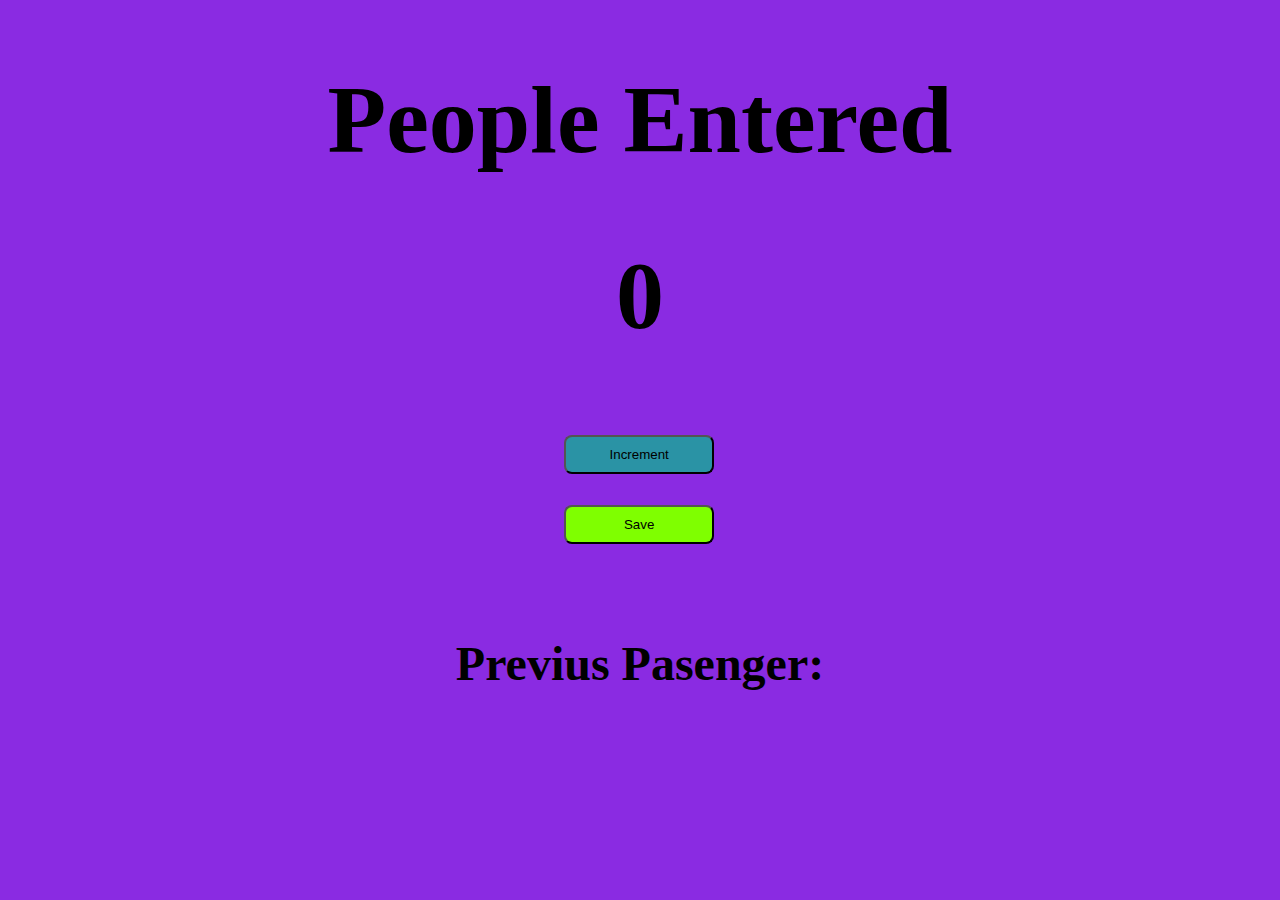
<file: index.html>
<!DOCTYPE html>
<html lang="en">
<head>
    <meta charset="UTF-8">
    <meta http-equiv="X-UA-Compatible" content="IE=edge">
    <meta name="viewport" content="width=device-width, initial-scale=1.0">
    <title>Document</title>
    <style>
        body{
            background: blueviolet;
            font-size: 3rem;
        }
        h1{
            text-align: center;
        }
        #count-el{
            text-align: center;
        }
        button{
            width: 150px;
            text-align: center;
            margin-left: 44%;
            background-color: rgb(42, 147, 165);
            color: black;
            outline: none;
            padding: 10px;
            border-radius: 8px;
        }
        #pre-pasenger{
            text-align: center;
            font-weight: bold;
        }
        #btn-el{
            width: 150px;
            transform: translate(0px, -44px);
            background: chartreuse;

        }
    </style>
</head>
<body>
    <div class="container">
        <h1>People Entered</h1>
        <h1 id="count-el" >0</h1>
        <button onclick="increment()">Increment</button><br>
        <br>
        <button id="btn-el" onclick="save()">Save</button>

        <p id="pre-pasenger">Previus Pasenger: </p>
    </div>
    <script src="index.js"></script>
</body>
</html>
</file>
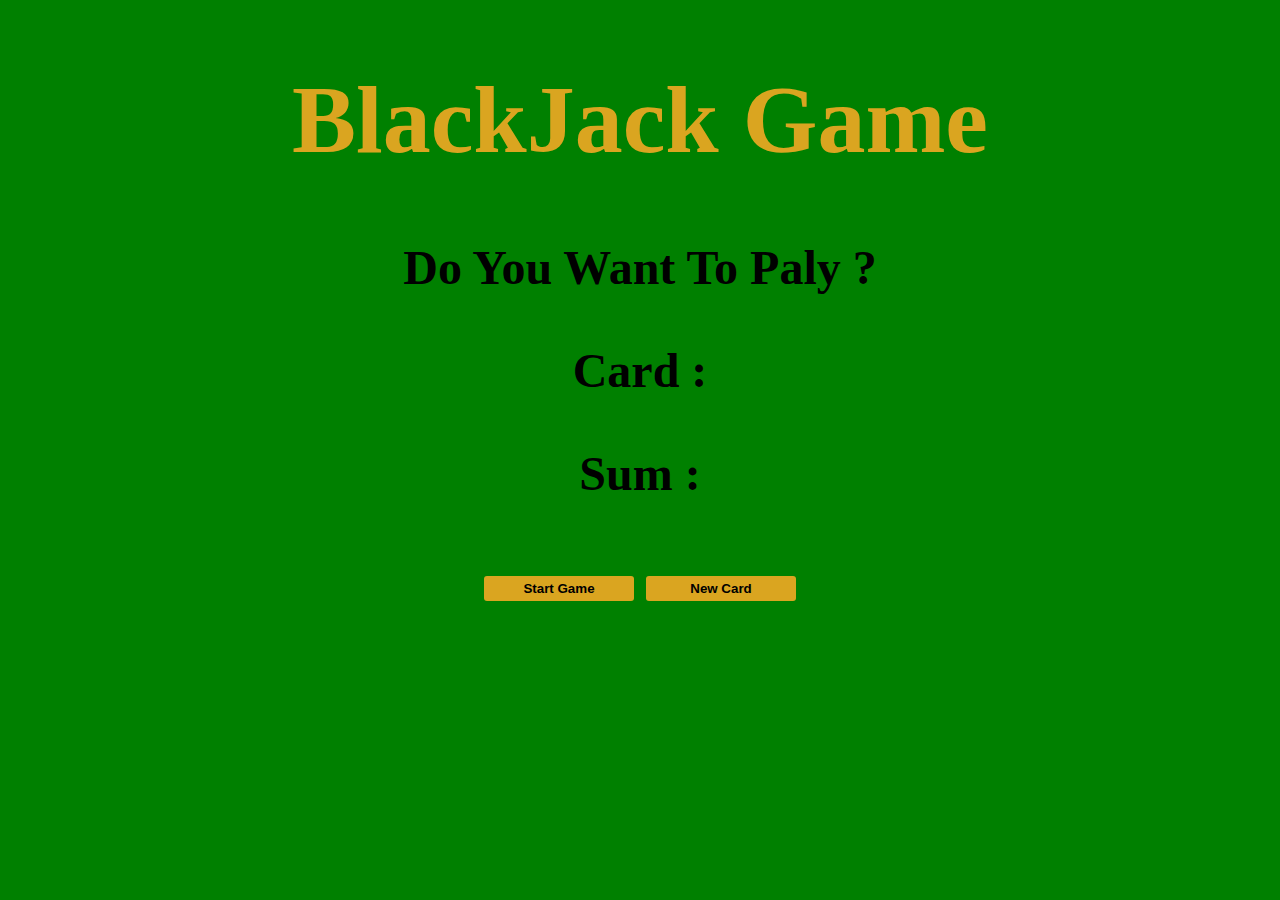
<file: blakjack.html>
<!DOCTYPE html>
<html lang="en">
  <head>
    <meta charset="UTF-8" />
    <meta http-equiv="X-UA-Compatible" content="IE=edge" />
    <meta name="viewport" content="width=device-width, initial-scale=1.0" />
    <title>Document</title>
    <style>
      body {
        text-align: center;
        font-family: "Times New Roman", Times, serif;
        font-weight: bold;
        background: green;
        font-size: 3rem;
      }
      h1 {
        color: goldenrod;
      }
      button {
        width: 150px;
        padding-top: 5px;
        padding-bottom: 5px;
        border: none;
        border-radius: 3px;
        background: goldenrod;
        font-weight: bold;
      }
    </style>
  </head>
  <body>
    <h1>BlackJack Game</h1>
    <p id="message-el">Do You Want To Paly ?</p>
    <p id="card-el">Card :</p>
    <p id="sum-el">Sum :</p>
    <button onclick="startGame()">Start Game</button>
    <button onclick="newCard()">New Card</button>
    <p id="player-el"></p>
    <script src="blackjack.js"></script>
  </body>
</html>
</file>
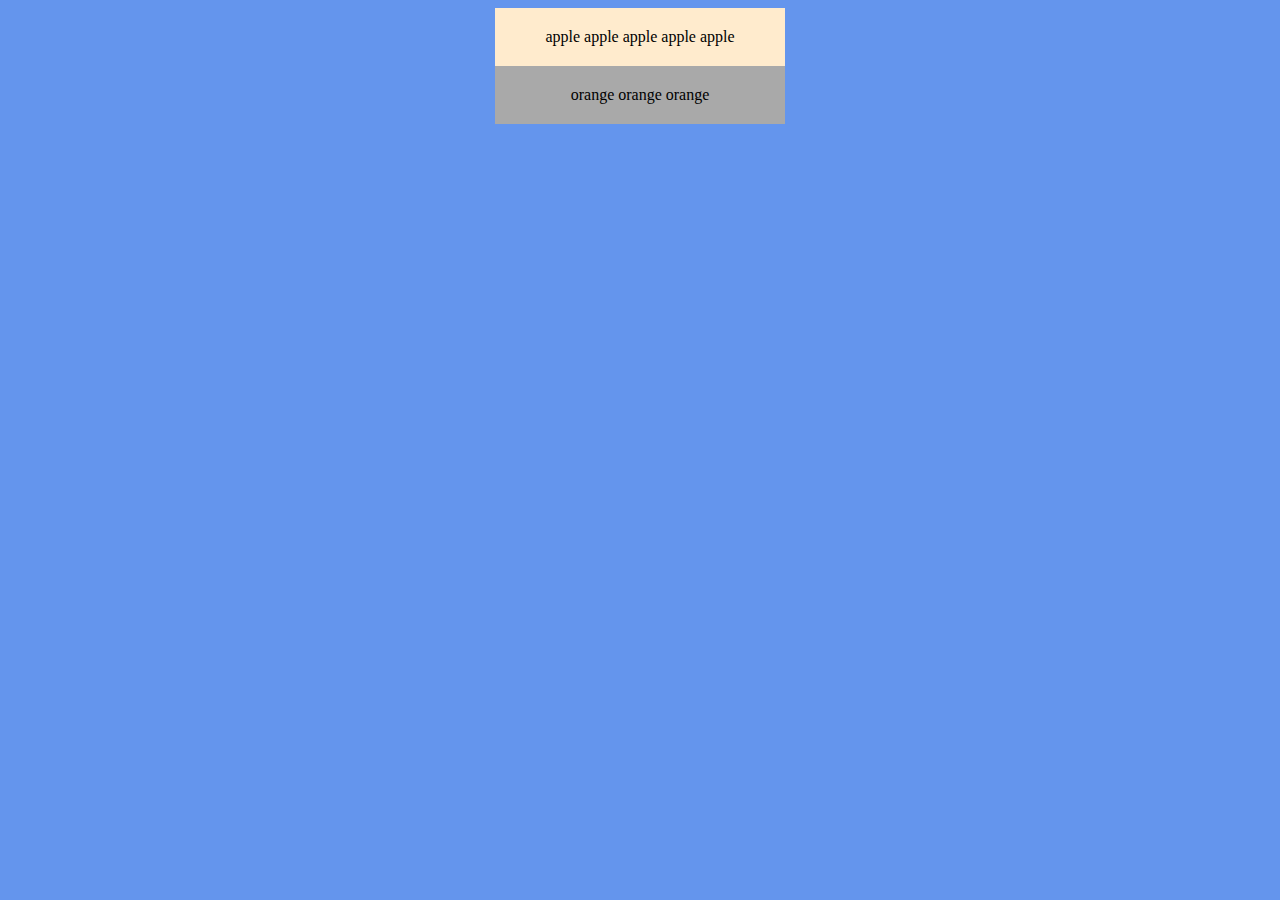
<file: fruits.html>
<!DOCTYPE html>
<html lang="en">
<head>
    <meta charset="UTF-8">
    <meta http-equiv="X-UA-Compatible" content="IE=edge">
    <meta name="viewport" content="width=device-width, initial-scale=1.0">
    <title>Document</title>
    <style>
        body{
            background-color: cornflowerblue;
        }
        #apple-el{
            margin: auto;
            background-color: blanchedalmond;
            text-align: center;
            width: 250px;
            padding: 20px;
        }
        #orange-el{
            padding: 20px;
            margin: auto;
            background-color: darkgray;
            text-align: center;
            width: 250px;
        }
    </style>
</head>
<body>
    <div id="apple-el"></div>
    <div id="orange-el"></div>
    <script src="/codecamppratice.js"></script>
</body>
</html>
</file>
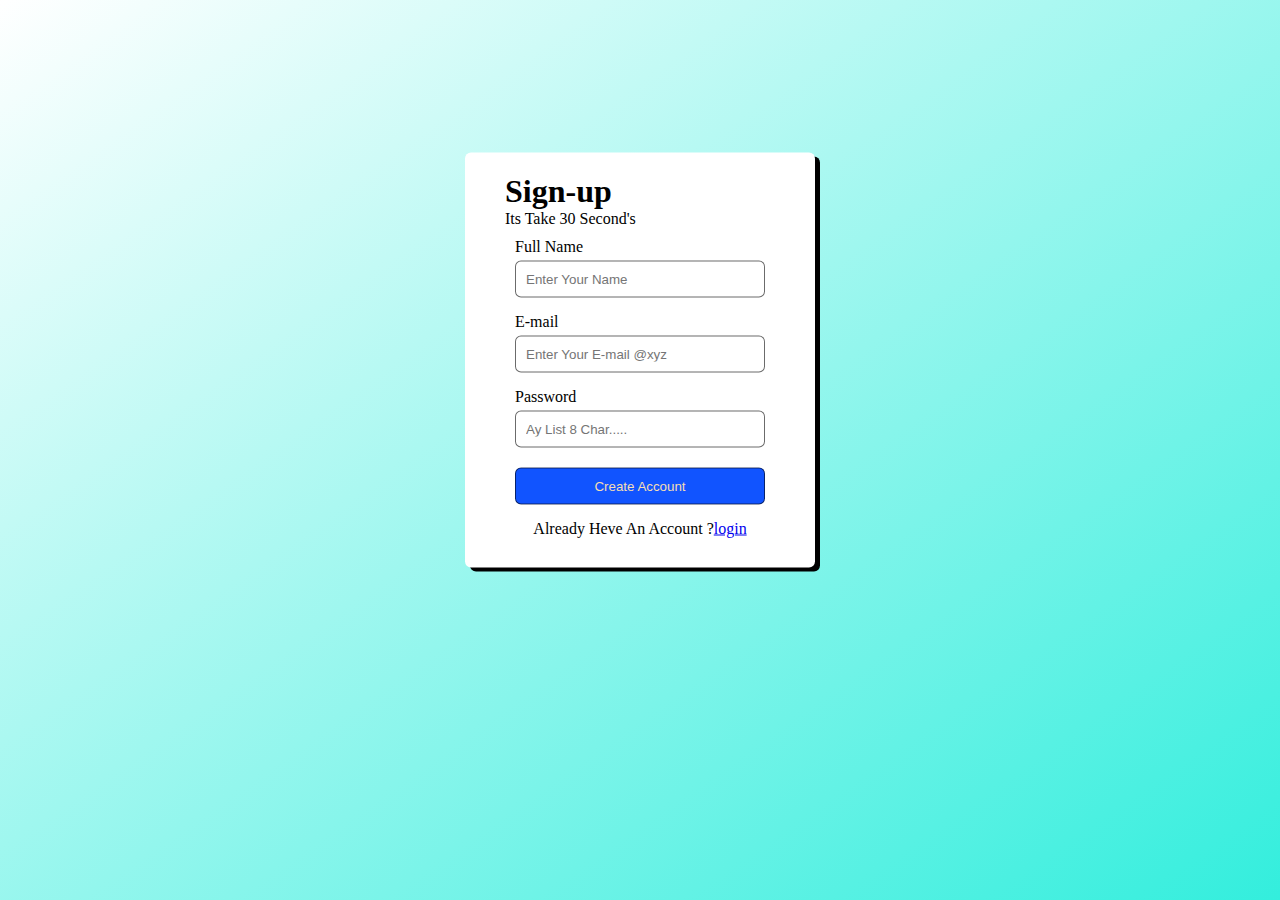
<file: sign_up.html>
<!DOCTYPE html>
<html lang="en">
  <head>
    <meta charset="UTF-8" />
    <meta http-equiv="X-UA-Compatible" content="IE=edge" />
    <meta name="viewport" content="width=device-width, initial-scale=1.0" />
    <title>Sign-up</title>
    <link rel="stylesheet" href="/sign.css">
  </head>
  <body>
    <div class="outer-box">
      <div class="inner-box">
        <header>
          <h1>Sign-up</h1>
          <p>Its Take 30 Second's</p>
        </header>
        <main class="sign-body">
          <form action="#">
            <p>
              <label for="full-name">Full Name</label>
              <input
                type="text"
                id="full-name"
                placeholder="Enter Your Name"
                required
              />
            </p>
            <p>
              <label for="email">E-mail</label>
              <input
                type="email"
                id="email"
                placeholder="Enter Your E-mail @xyz"
                required
              />
            </p>
            <p>
              <label for="password">Password</label>
              <input
                type="password"
                id="password"
                placeholder="Ay List 8 Char..... "
                required
              />
            </p>
            <p>
              <input type="submit" id="submit" value="Create Account" />
            </p>
            <footer>
              <p>Already Heve An Account ?<a href="#">login</a></p>
            </footer>
          </form>
        </main>
      </div>
    </div>
  </body>
</html>
</file>
<file: sign.css>
*{
    margin: 0;
    padding: 0;
    box-sizing: border-box;
}

.outer-box{
    width: 100vw;
    height: 100vh;
    background: linear-gradient(to top left,#3ed , #ffff);
}

.inner-box{
    width: 350px;
    margin: 0px auto;
    position: relative;
    top: 40%;
    transform: translateY(-50%);
    padding: 20px 40px;
    background-color: white;
    border-radius: 6px;
    box-shadow: 5px 4px black;
}

.sign-body p{
    margin: 10px;
}

.sign-body input{
    width: 100%;
    padding: 10px;
    font-weight: 500;
    font-family: 'Lucida Sans', 'Lucida Sans Regular', 'Lucida Grande', 'Lucida Sans Unicode', Geneva, Verdana, sans-serif;
    margin: 5px 0px;
    border: 1px solid rgba(0, 0, 0, 0.579);
    border-radius: 6px;
}

#submit{
    background: rgba(0, 72, 255, 0.933);
    color: wheat;
    cursor: pointer;
}

footer p{
    text-align: center;
}
</file>
